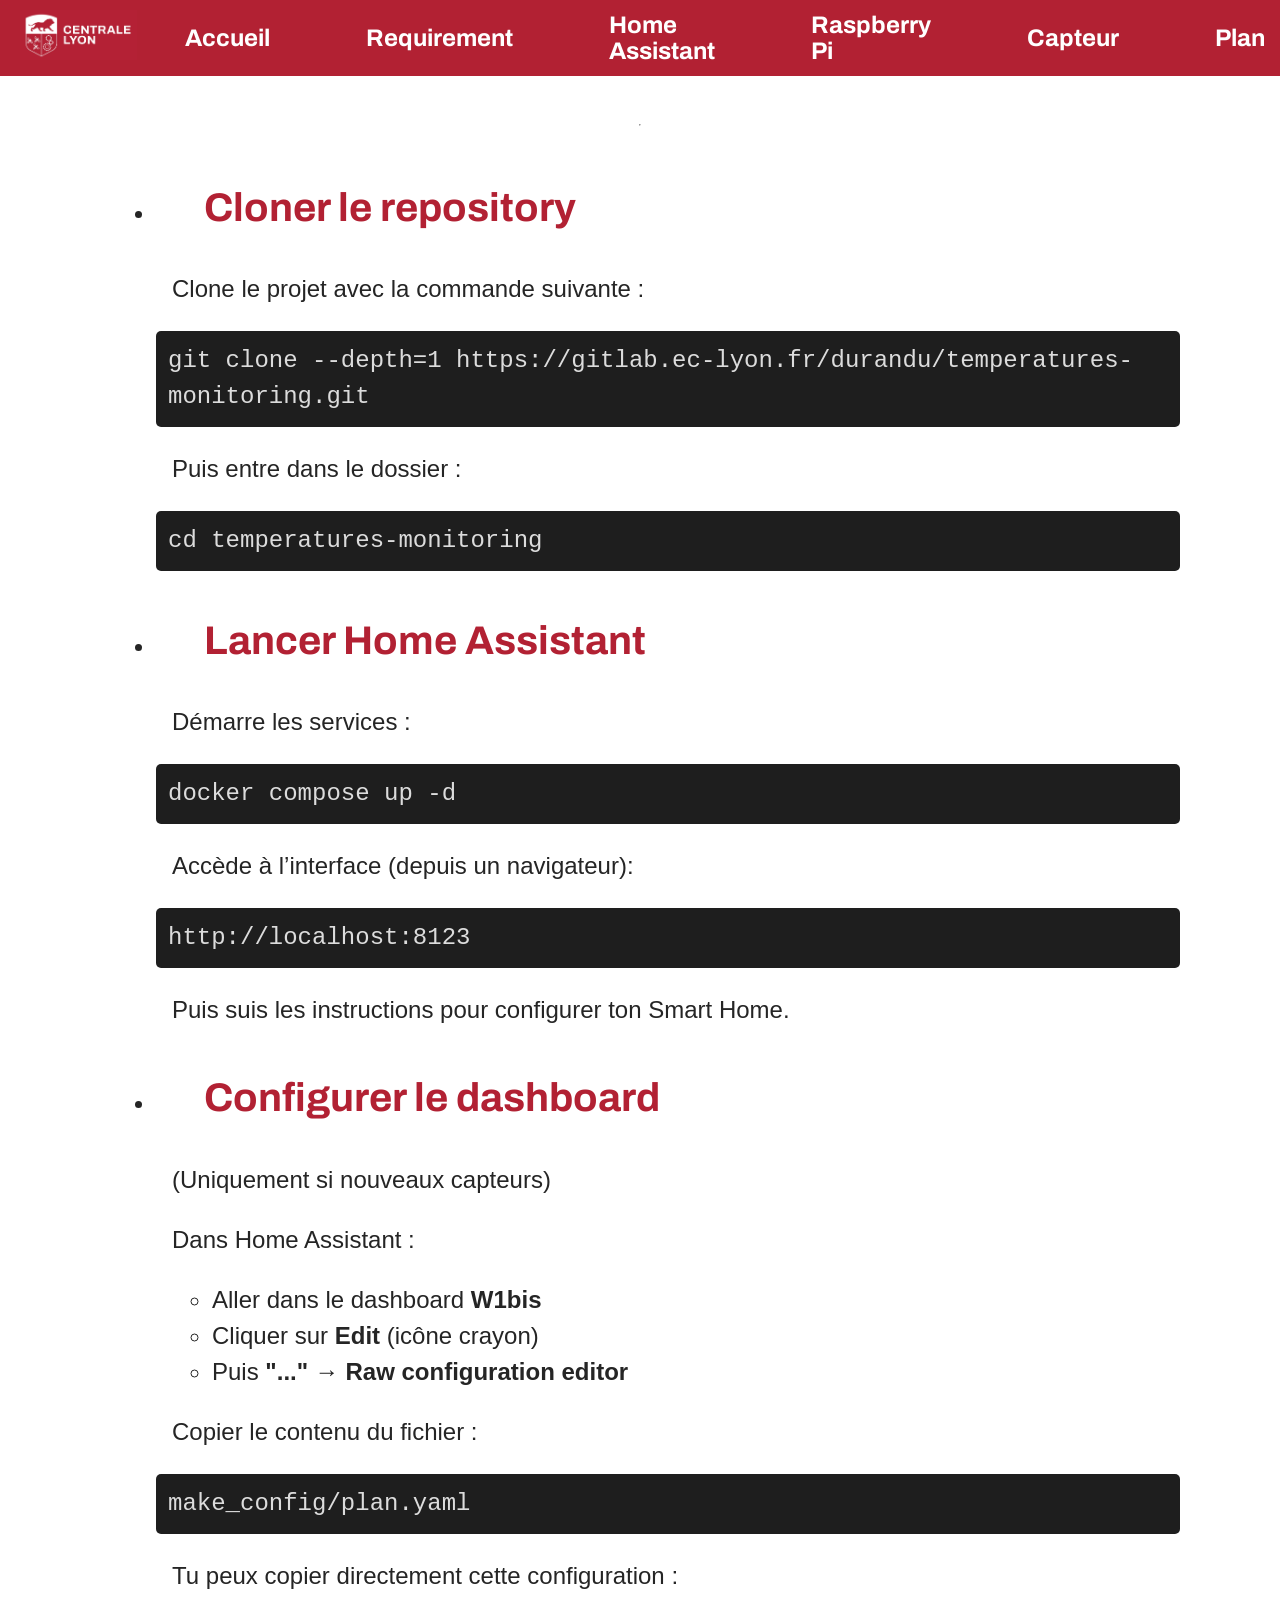
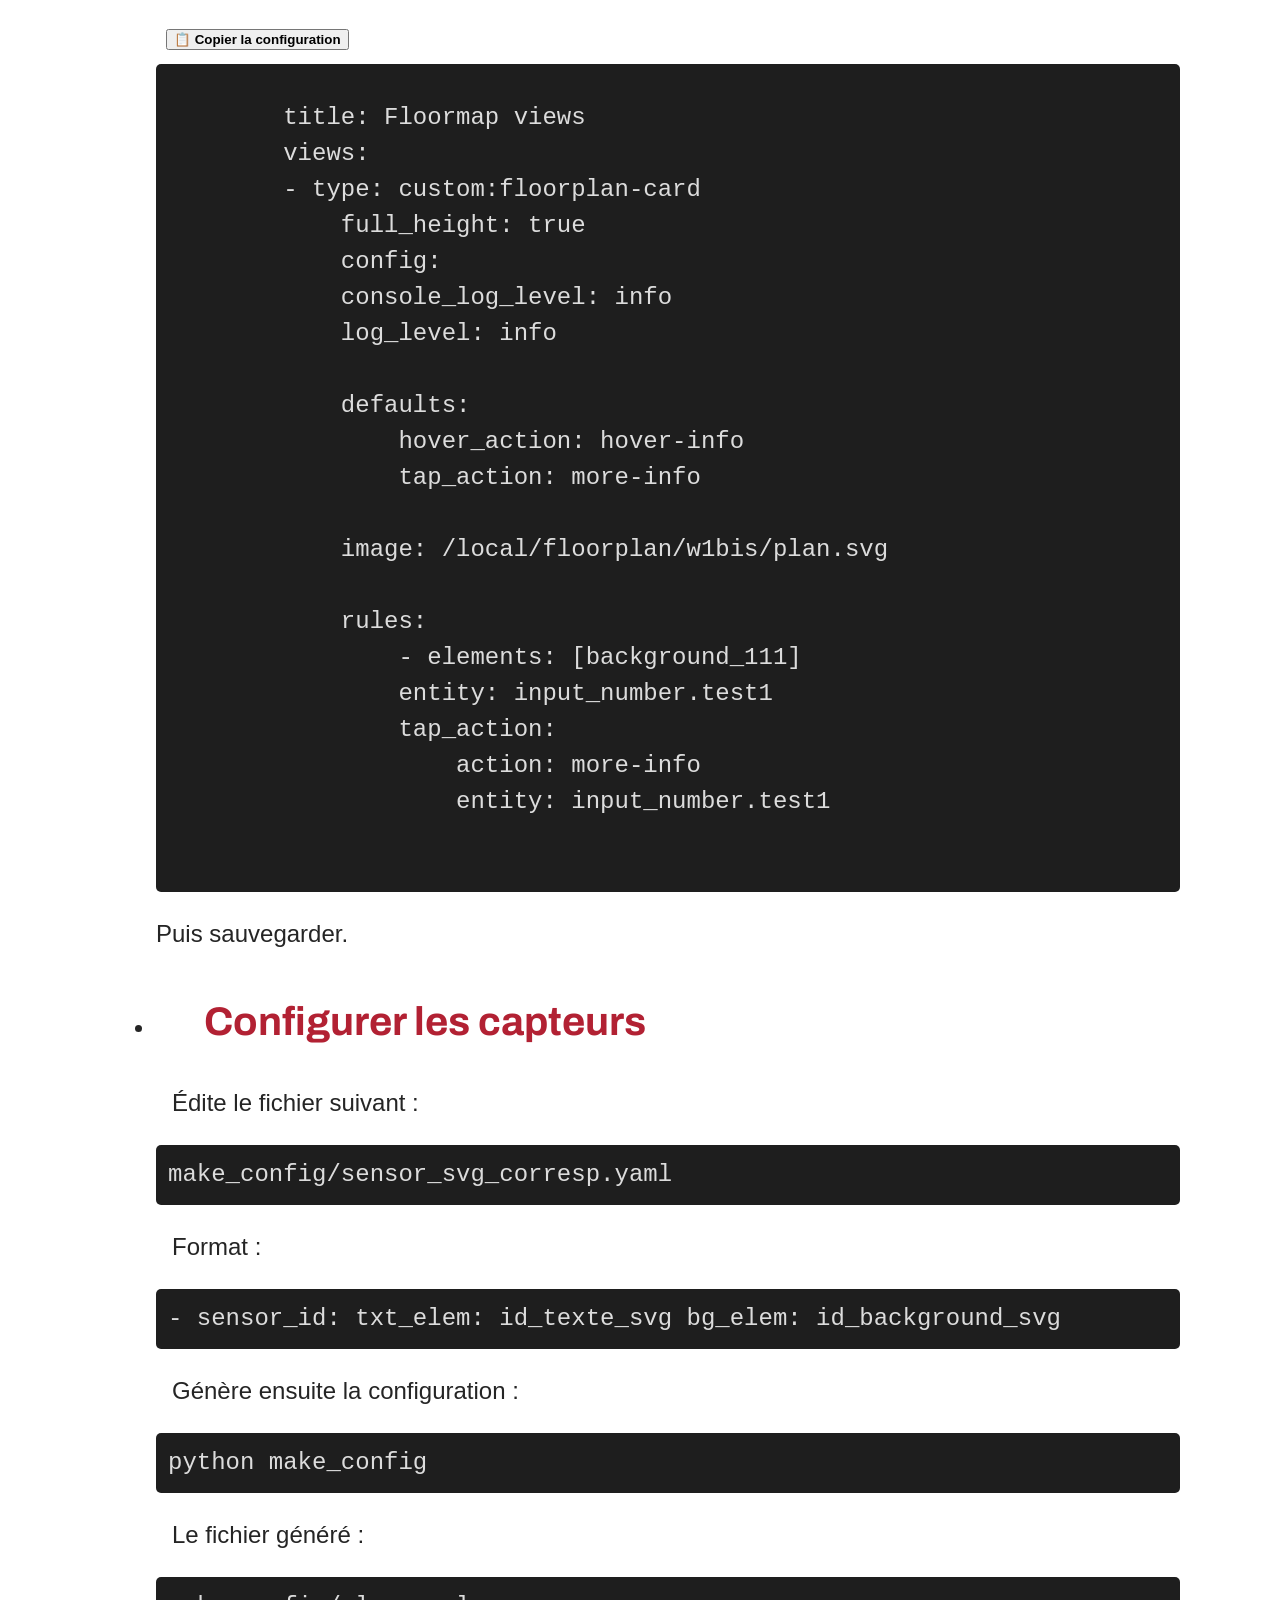
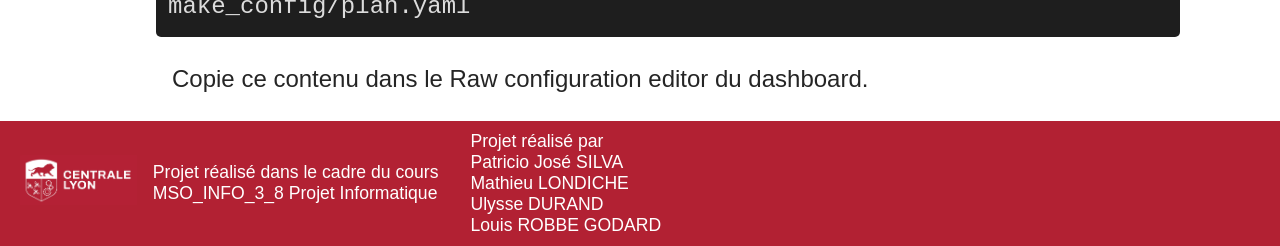
<file: Pages/deploiement.html>
<!DOCTYPE HTML>
<html>
<head>
<link rel="preconnect" href="https://fonts.googleapis.com">
<link rel="preconnect" href="https://fonts.gstatic.com" crossorigin>
<link href="https://fonts.googleapis.com/css2?family=Archivo:ital,wght@0,400;0,700;1,400;1,700&display=swap" rel="stylesheet">

<link rel="stylesheet" href="../config.css">
<title>Home Assistant Deployment</title>
</head>

<body>

<div class="bandeau">
    <div class="imagebandeau"><img src="../images/Logo_Centrale_Lyon_Rouge.png" alt=""></div>
    <a class="bouton" href="../index.html">Accueil</a> 
    <a class="bouton" href="requirements.html">Requirement</a>
    <a class="bouton" href="deploiement.html">Home Assistant</a>
    <a class="bouton" href="raspberry.html">Raspberry Pi</a>
    <a class="bouton" href="capteurs.html">Capteur</a>
    <a class="bouton" href="plans.html">Plan</a>
</div>

<hr>

<div class="content">

<ul class="menu">

    <li>
        <h2>Cloner le repository</h2>

        <p>Clone le projet avec la commande suivante :</p>

        <div class="command">
            git clone --depth=1 https://gitlab.ec-lyon.fr/durandu/temperatures-monitoring.git
        </div>

        <p>Puis entre dans le dossier :</p>

        <div class="command">
            cd temperatures-monitoring
        </div>
    </li>

    <li>
        <h2>Lancer Home Assistant</h2>

        <p>Démarre les services :</p>

        <div class="command">
            docker compose up -d
        </div>

        <p>Accède à l’interface (depuis un navigateur):</p>

        <div class="command">
            http://localhost:8123
        </div>

        <p>Puis suis les instructions pour configurer ton Smart Home.</p>
    </li>

    <li>
        <h2>Configurer le dashboard</h2>

        <p>(Uniquement si nouveaux capteurs)</p>

        <p>Dans Home Assistant :</p>
        <ul>
            <li>Aller dans le dashboard <b>W1bis</b></li>
            <li>Cliquer sur <b>Edit</b> (icône crayon)</li>
            <li>Puis <b>"..." → Raw configuration editor</b></li>
        </ul>

        <p>Copier le contenu du fichier :</p>
        <div class="command">
            make_config/plan.yaml
        </div>
         <p>Tu peux copier directement cette configuration :</p>

     <button onclick="copyPlan()" class="bouton">📋 Copier la configuration</button>
     <div class="command">
        <pre id="planYaml">
        title: Floormap views
        views:
        - type: custom:floorplan-card
            full_height: true
            config:
            console_log_level: info
            log_level: info

            defaults:
                hover_action: hover-info
                tap_action: more-info

            image: /local/floorplan/w1bis/plan.svg

            rules:
                - elements: [background_111]
                entity: input_number.test1
                tap_action:
                    action: more-info
                    entity: input_number.test1
        </pre>
    </div>
        </li>

        <p>Puis sauvegarder.</p>
    </li>

    <li>
        <h2>Configurer les capteurs</h2>

        <p>Édite le fichier suivant :</p>

        <div class="command">
            make_config/sensor_svg_corresp.yaml
        </div>

        <p>Format :</p>

        <div class="command">
- sensor_id:
  txt_elem: id_texte_svg
  bg_elem: id_background_svg
        </div>

        <p>Génère ensuite la configuration :</p>

        <div class="command">
            python make_config
        </div>

        <p>Le fichier généré :</p>

        <div class="command">
            make_config/plan.yaml
        </div>

        <p>Copie ce contenu dans le Raw configuration editor du dashboard.</p>
    </li>

</ul>

</div>

<footer class="footer">
    <div class="imagebandeau"><img src="../images/Logo_Centrale_Lyon_Rouge.png" alt=""></div>
    <div class="cours">
        <div class="textefooter">Projet réalisé dans le cadre du cours</div>
        <div class="textefooter">MSO_INFO_3_8 Projet Informatique</div>
    </div>
    <div class="eleves">
        <div class="textefooter">Projet réalisé par</div>
        <div class="textefooter">Patricio José SILVA</div>
        <div class="textefooter">Mathieu LONDICHE</div>
        <div class="textefooter">Ulysse DURAND</div>
        <div class="textefooter">Louis ROBBE GODARD
</file>
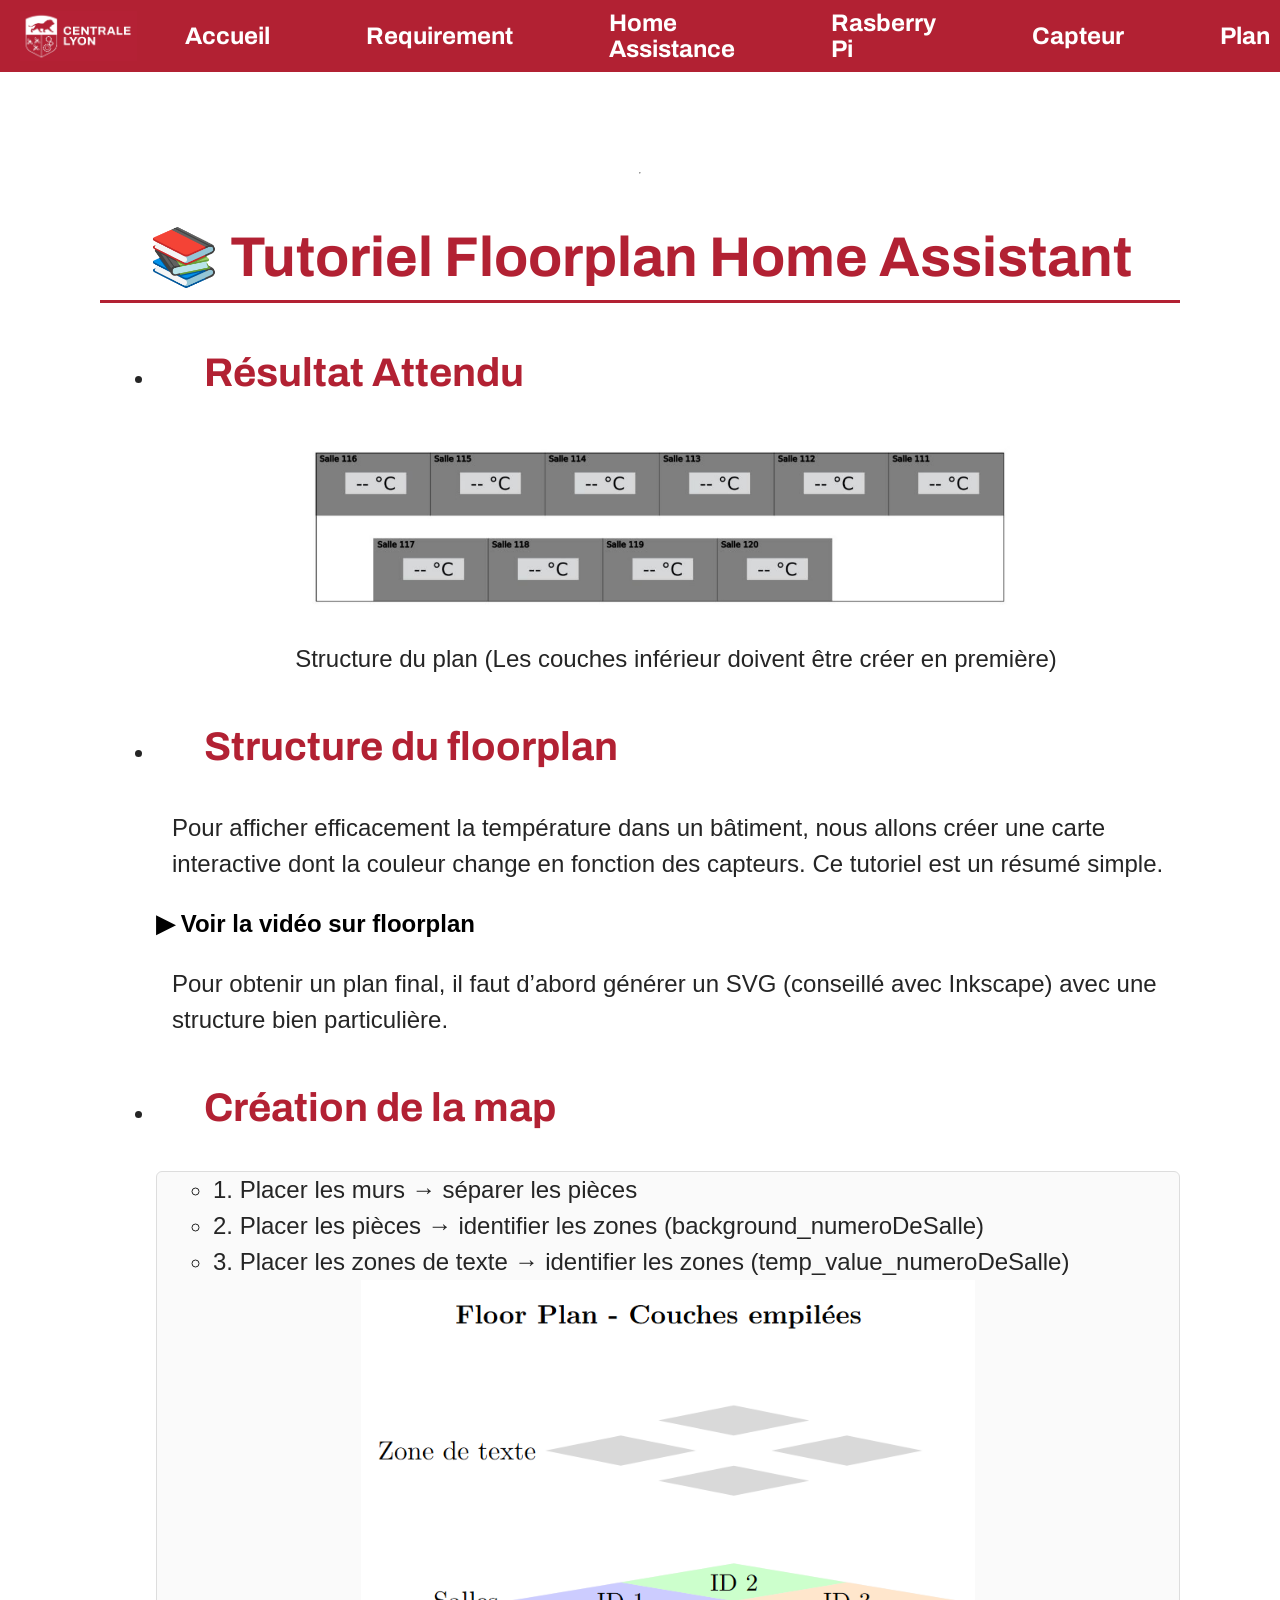
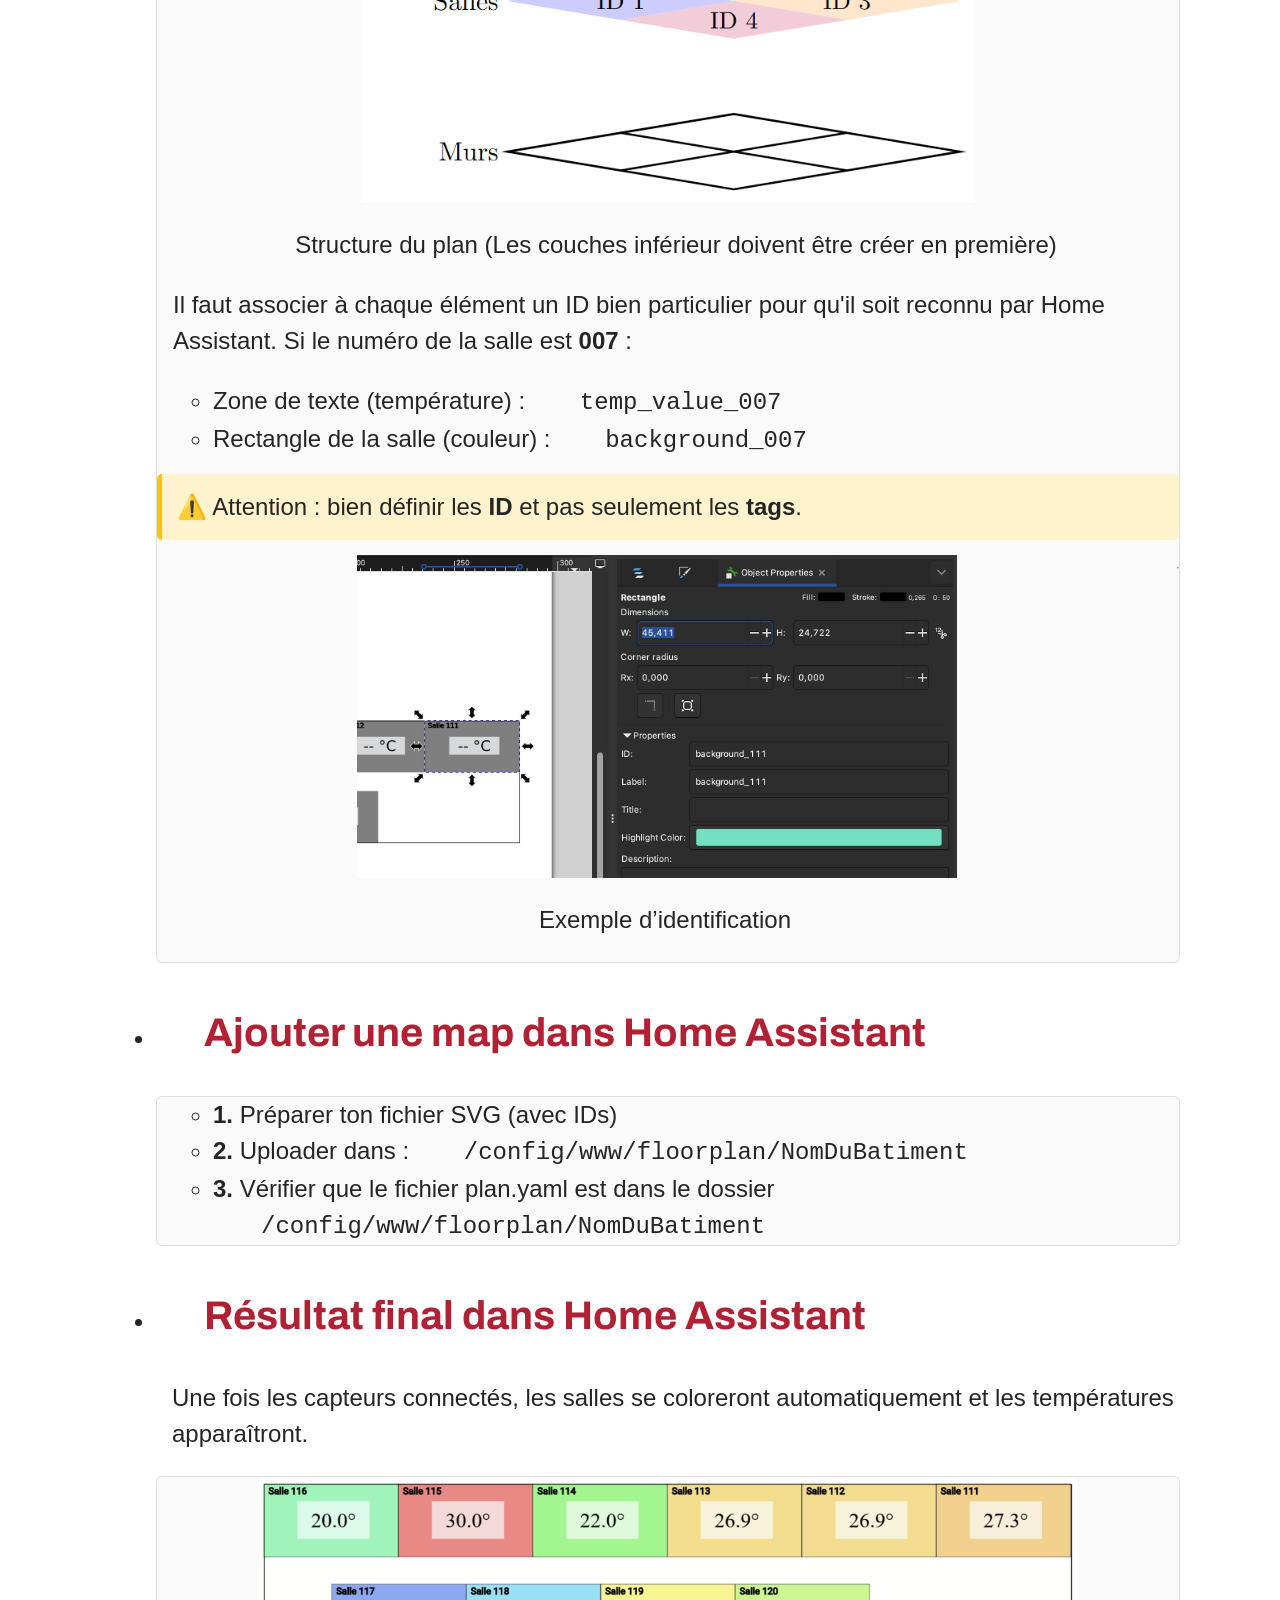
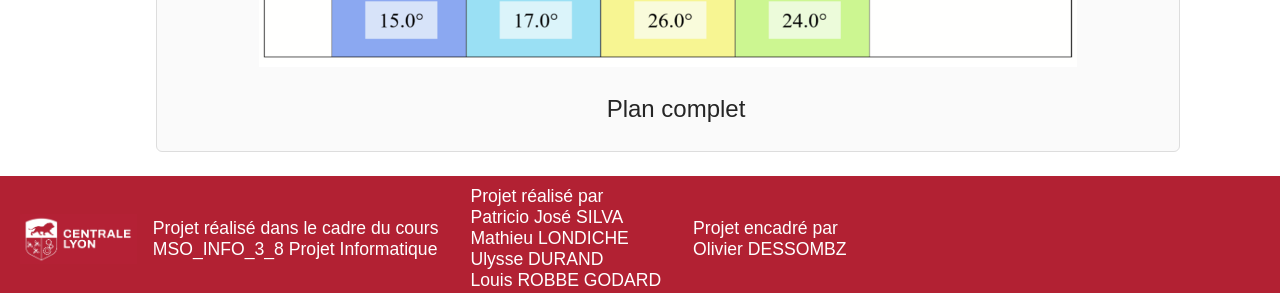
<file: Pages/plans.html>
<link rel="preconnect" href="https://fonts.googleapis.com">
<link rel="preconnect" href="https://fonts.gstatic.com" crossorigin>
<link href="https://fonts.googleapis.com/css2?family=Archivo:ital,wght@0,400;0,700;1,400;1,700&display=swap" rel="stylesheet">



<HTML>
<HEAD>
<link rel="stylesheet" href="../config.css">
<TITLE></TITLE>
</HEAD>
<BODY>
    <div class="bandeau">
        <div class="imagebandeau"><img src="../images/Logo_Centrale_Lyon_Rouge.png" alt=""></div>
        <a class="bouton" href="../index.html" >Accueil</a> 
        <a class="bouton" href="requirements.html">Requirement</a>
        <a class="bouton" href="deploiement.html">Home Assistance</a>
        <a class="bouton" href="raspberry.html">Rasberry Pi</a>
        <a class="bouton" href="capteurs.html">Capteur</a>
        <a class="bouton" href="plans.html">Plan</a>
    </div>
<ol class="toc-list" role="list"></ol>
<hr>

<div class="content">

<h1>📚 Tutoriel Floorplan Home Assistant</h1>

<ul class="menu">

    <!-- RENDU FINAL -->
    <li><h2>Résultat Attendu</h2>
        <div style="text-align:center;">
            <img src="../images/plan_inkscape.png" alt="Schéma floorplan"
                    style="max-width: 70%; height: auto;">
            <p>Structure du plan (Les couches inférieur doivent être créer en première)</p>
        </div>
    </li>

    <!-- STRUCTURE -->
    <li>
        <h2>Structure du floorplan</h2>

        <p>
            Pour afficher efficacement la température dans un bâtiment, nous allons créer une carte interactive
            dont la couleur change en fonction des capteurs.
            Ce tutoriel est un résumé simple.
        </p>

        <a class="black" href="https://www.youtube.com/playlist?list=PL5xKVw-BInX1phV-Tnjznwd2YG5mEOvWL" target="_blank">
            ▶ Voir la vidéo sur floorplan
        </a>

        <p>
            Pour obtenir un plan final, il faut d’abord générer un SVG (conseillé avec Inkscape)
            avec une structure bien particulière.
        </p>
    </li>

    <!-- CREATION MAP -->
    <li>
        <h2>Création de la map</h2>
        <div id="creation" class="section">

            <ul>
                <li>1. Placer les murs → séparer les pièces</li>
                <li>2. Placer les pièces → identifier les zones (background_numeroDeSalle)</li>
                <li>3. Placer les zones de texte → identifier les zones (temp_value_numeroDeSalle)</li>
            </ul>

            <div style="text-align:center;">
                <img src="../images/schema_floorplan.png" alt="Exemple floorplan"
                     style="max-width: 60%; height: auto;">
                <p>Structure du plan (Les couches inférieur doivent être créer en première)</p>
            </div>

            <p>
                Il faut associer à chaque élément un ID bien particulier pour qu'il soit reconnu par Home Assistant.
                Si le numéro de la salle est <strong>007</strong> :
            </p>

            <ul>
                <li>
                    Zone de texte (température) :
                    <code>temp_value_007</code>
                </li>
                <li>
                    Rectangle de la salle (couleur) :
                    <code>background_007</code>
                </li>
            </ul>

            <div class="warning">
                ⚠️ Attention : bien définir les <strong>ID</strong> et pas seulement les <strong>tags</strong>.
            </div>

                   <div style="display: flex; gap: 20px; align-items: flex-start;">
        <div style="flex: 1; text-align: center;">
            <img src="../images/example id.jpeg" alt="Schéma floorplan"
                     style="max-width: 60%; height: auto;">
                <p>Exemple d’identification</p>
        </div>

        <hr>

        </div>

    </li>

    <!-- HOME ASSISTANT -->
    <li>
    <h2>Ajouter une map dans Home Assistant</h2>
    <div id="ha" class="section">

        <ul>
            <li><strong>1.</strong> Préparer ton fichier SVG (avec IDs)</li>

            <li><strong>2.</strong> Uploader dans :
                <code>/config/www/floorplan/NomDuBatiment</code>
            </li>

            <li><strong>3.</strong> Vérifier que le fichier plan.yaml est dans le dossier
                <code>/config/www/floorplan/NomDuBatiment</code>
            </li>

            
        </ul>


    </div>
</li>

<li>
     <h2>Résultat final dans Home Assistant</h2>
     <p>
         Une fois les capteurs connectés, les salles se coloreront automatiquement et les températures apparaîtront. 
     </p>
        <div id="Résultat" class="section">

        <div style="display: flex; gap: 20px; align-items: flex-start;">
        <div style="flex: 1; text-align: center;">
            <img src="../images/plan_resultat.png" alt="Suivi temporel" 
                style="max-width: 80%; height: auto; object-fit: contain;">
            <p>Plan complet</p>
        </div>
        </div>
    </div>

</li>

</ul>

</div>

    <footser class="footer">
        <div class="imagebandeau"><img src="../images/Logo_Centrale_Lyon_Rouge.png" alt=""></div>
        <div class="cours"><div class="textefooter">Projet réalisé dans le cadre du cours</div><div class="textefooter">MSO_INFO_3_8 Projet Informatique</div></div>
        <div class="eleves">
            <div class="textefooter">Projet réalisé par</div>
            <div class="textefooter">Patricio José SILVA</div>
            <div class="textefooter">Mathieu LONDICHE</div>
            <div class="textefooter">Ulysse DURAND</div>
            <div class="textefooter">Louis ROBBE GODARD</div>
        </div>
        <div class="tuteur">
            <div class="textefooter">Projet encadré par</div>
            <div class="textefooter">Olivier DESSOMBZ</div></div>
    </footer>

    <script src="..\config.js"></script>
</BODY>
</HTML>
</file>
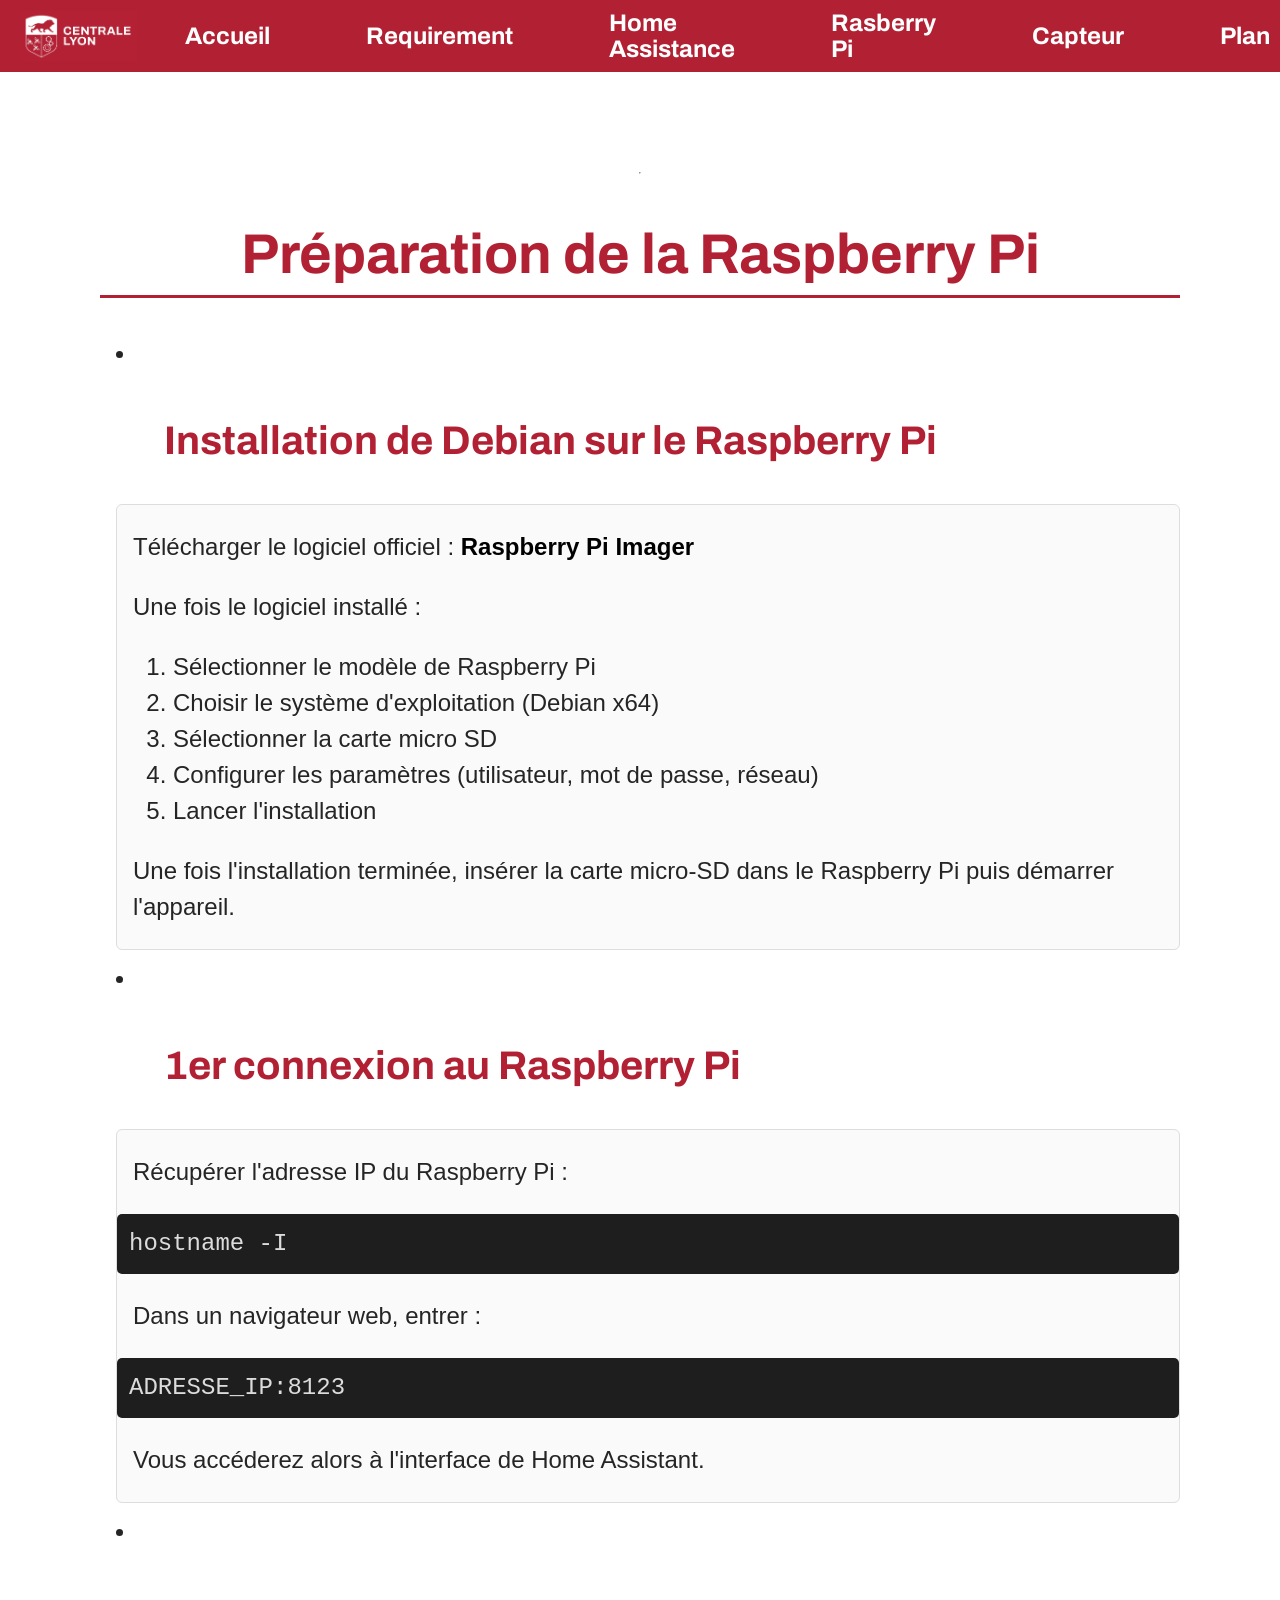
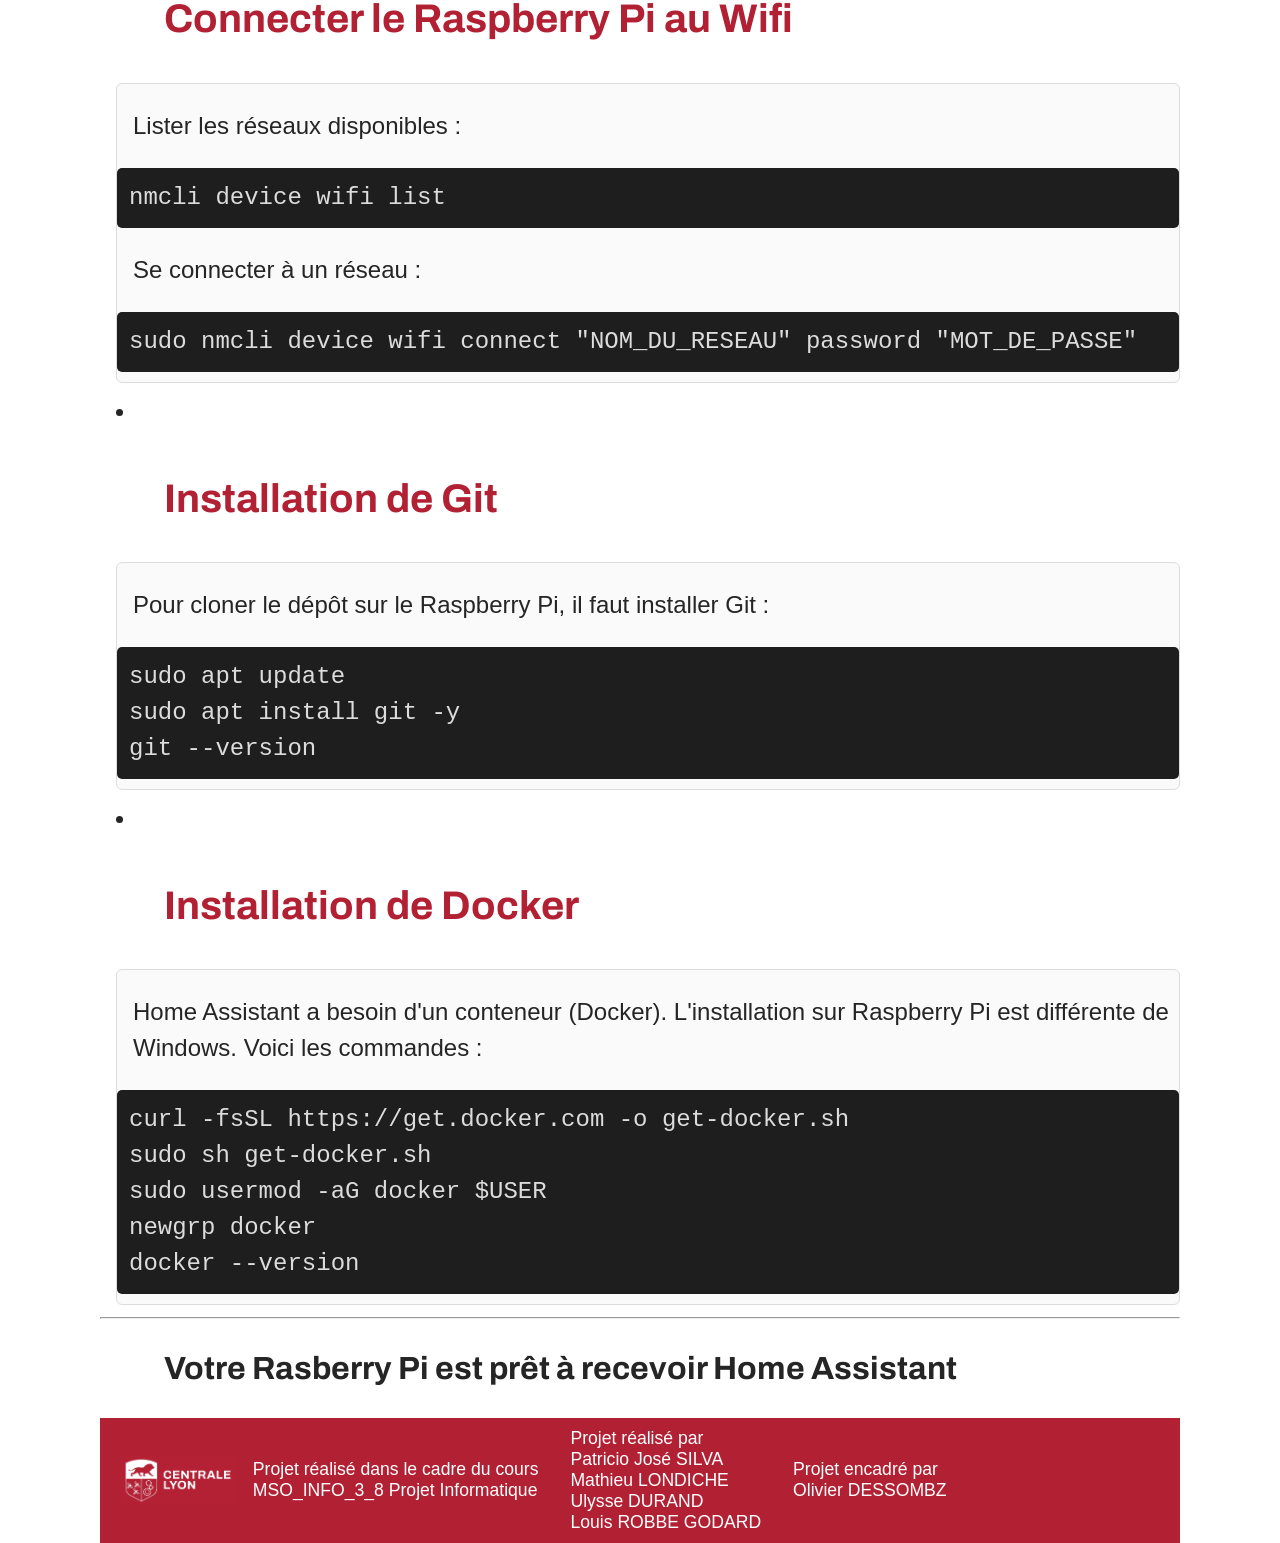
<file: Pages/raspberry.html>
<link rel="preconnect" href="https://fonts.googleapis.com">
<link rel="preconnect" href="https://fonts.gstatic.com" crossorigin>
<link href="https://fonts.googleapis.com/css2?family=Archivo:ital,wght@0,400;0,700;1,400;1,700&display=swap" rel="stylesheet">



<HTML>
<HEAD>
<link rel="stylesheet" href="../config.css">
<TITLE></TITLE>
</HEAD>
<BODY>
    <div class="bandeau">
        <div class="imagebandeau"><img src="../images/Logo_Centrale_Lyon_Rouge.png" alt=""></div>
        <a class="bouton" href="../index.html" >Accueil</a> 
        <a class="bouton" href="requirements.html">Requirement</a>
        <a class="bouton" href="deploiement.html">Home Assistance</a>
        <a class="bouton" href="raspberry.html">Rasberry Pi</a>
        <a class="bouton" href="capteurs.html">Capteur</a>
        <a class="bouton" href="plans.html">Plan</a>
    </div>
<ol class="toc-list" role="list"></ol>
<hr>

<div class="content">
<h1>Préparation de la Raspberry Pi</h1>
<ul class="menu"></ul>
<li ><h2>Installation de Debian sur le Raspberry Pi</h2>
                <div id="Debian" class="section">
<p>
Télécharger le logiciel officiel : <a class="black" href="https://www.raspberrypi.com/software/" target="_blank">
Raspberry Pi Imager
</a>
</p>

<p>
Une fois le logiciel installé :
</p>

<ol>
<li>Sélectionner le modèle de Raspberry Pi</li>
<li>Choisir le système d'exploitation (Debian x64)</li>
<li>Sélectionner la carte micro SD</li>
<li>Configurer les paramètres (utilisateur, mot de passe, réseau)</li>
<li>Lancer l'installation</li>
</ol>

<p>
Une fois l'installation terminée, insérer la carte micro-SD dans le Raspberry Pi puis démarrer l'appareil.
</p>




                </div>
</li>
<li><h2>1er connexion au Raspberry Pi</h2>
                <div id="Connexion_rbpi" class="section">
<p>
Récupérer l'adresse IP du Raspberry Pi :
</p>

<div class="command">
hostname -I
</div>

<p>
Dans un navigateur web, entrer :
</p>

<div class="command">
ADRESSE_IP:8123
</div>

<p>
Vous accéderez alors à l'interface de Home Assistant.
</p>

                </div>
</li>
<li><h2>Connecter le Raspberry Pi au Wifi</h2>
                <div id="connexion_wifi" class="section">
<p>
Lister les réseaux disponibles :
</p>

<div class="command">
nmcli device wifi list
</div>

<p>
Se connecter à un réseau :
</p>

<div class="command">
sudo nmcli device wifi connect "NOM_DU_RESEAU" password "MOT_DE_PASSE"
</div>

                </div>
</li>
<li><h2>Installation de Git</h2>
    <div id="git_instal" class="section">
        <p>
            Pour cloner le dépôt sur le Raspberry Pi, il faut installer Git :
        </p>

        <div class="command">
            sudo apt update <br>
            sudo apt install git -y <br>
            git --version
        </div>
    </div>
</li>
<li><h2>Installation de Docker</h2>
    <div id="docker_instal" class="section">
        <p>
            Home Assistant a besoin d'un conteneur (Docker). L'installation sur Raspberry Pi est différente de Windows. Voici les commandes :
        </p>

        <div class="command">
            curl -fsSL https://get.docker.com -o get-docker.sh <br>
            sudo sh get-docker.sh <br>
            sudo usermod -aG docker $USER <br>
            newgrp docker <br>
            docker --version
        </div>
    </div>
</li>

<hr>

<h3>Votre Rasberry Pi est prêt à recevoir Home Assistant</h3>

    <footer class="footer">
        <div class="imagebandeau"><img src="../images/Logo_Centrale_Lyon_Rouge.png" alt=""></div>
        <div class="cours"><div class="textefooter">Projet réalisé dans le cadre du cours</div><div class="textefooter">MSO_INFO_3_8 Projet Informatique</div></div>
        <div class="eleves">
            <div class="textefooter">Projet réalisé par</div>
            <div class="textefooter">Patricio José SILVA</div>
            <div class="textefooter">Mathieu LONDICHE</div>
            <div class="textefooter">Ulysse DURAND</div>
            <div class="textefooter">Louis ROBBE GODARD</div>
        </div>
        <div class="tuteur">
            <div class="textefooter">Projet encadré par</div>
            <div class="textefooter">Olivier DESSOMBZ</div></div>
    </footer>

    <script src="..\config.js"></script>
</BODY>
</HTML>
</file>
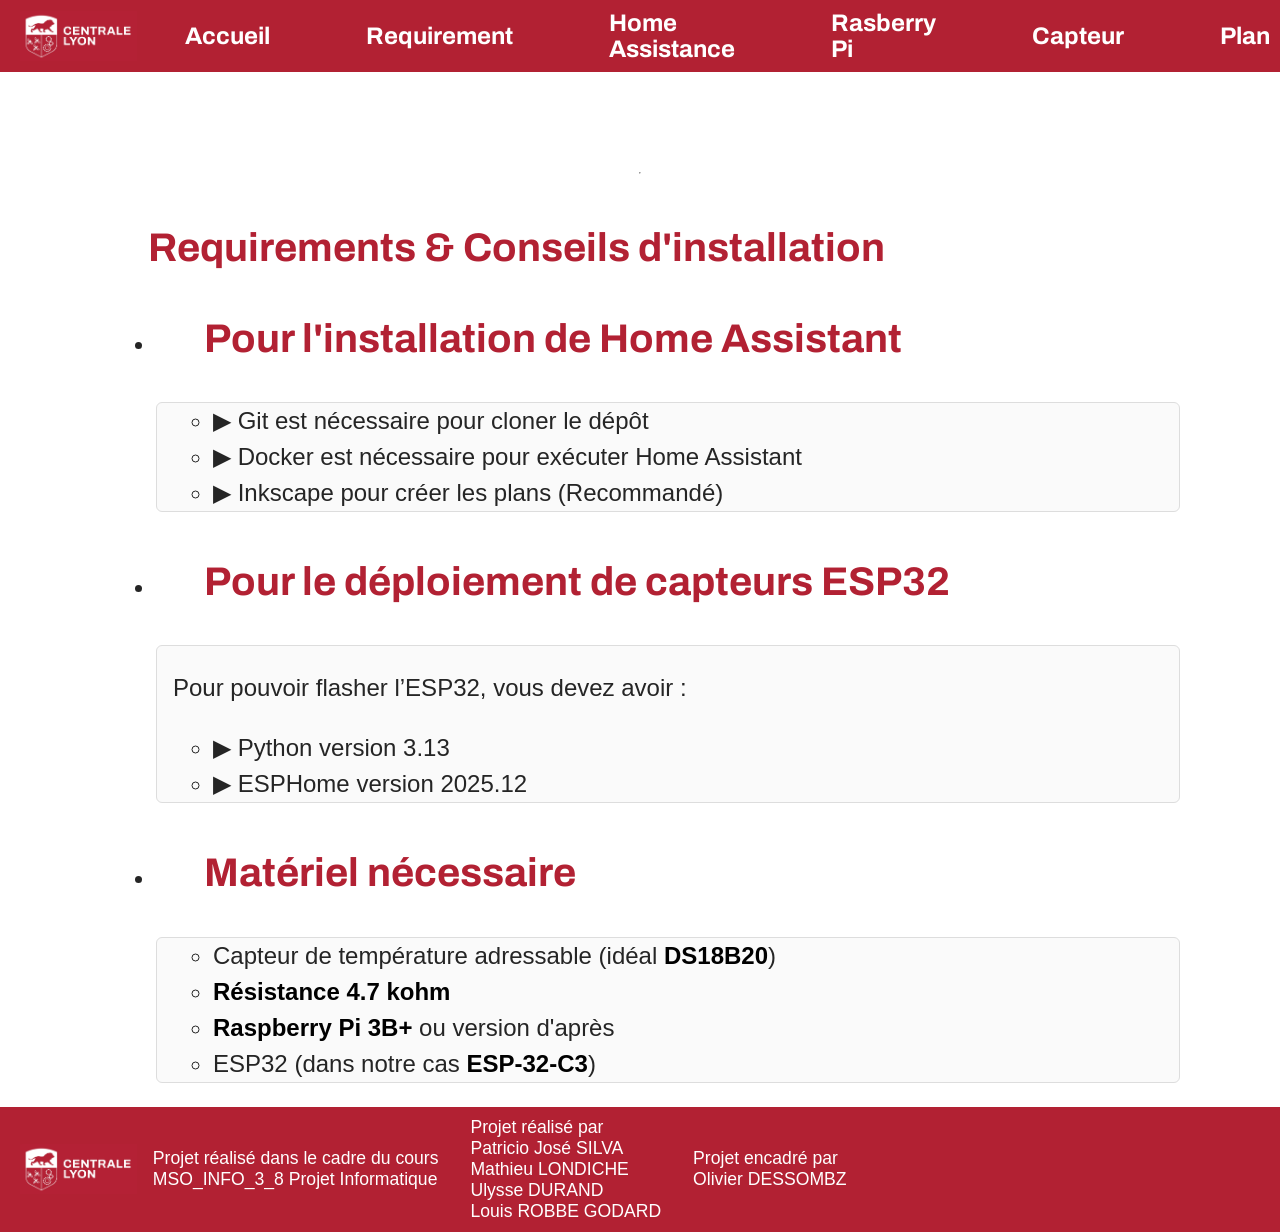
<file: Pages/requirements.html>
<link rel="preconnect" href="https://fonts.googleapis.com">
<link rel="preconnect" href="https://fonts.gstatic.com" crossorigin>
<link href="https://fonts.googleapis.com/css2?family=Archivo:ital,wght@0,400;0,700;1,400;1,700&display=swap" rel="stylesheet">



<HTML>
<HEAD>
<link rel="stylesheet" href="../config.css">
<TITLE></TITLE>
</HEAD>
<BODY>
    <div class="bandeau">
        <div class="imagebandeau" ><img src="../images/Logo_Centrale_Lyon_Rouge.png" alt=""></div>
        <a class="bouton" href="../index.html" >Accueil</a> 
        <a class="bouton" href="requirements.html">Requirement</a>
        <a class="bouton" href="deploiement.html">Home Assistance</a>
        <a class="bouton" href="raspberry.html">Rasberry Pi</a>
        <a class="bouton" href="capteurs.html">Capteur</a>
        <a class="bouton" href="plans.html">Plan</a>
    </div>
<ol class="toc-list" role="list"></ol>
<hr>

<div class="content">

    <h2>Requirements & Conseils d'installation</h2>

    <!-- MENU INTERACTIF -->
    <ul class="menu">
        <li><h2>Pour l'installation de Home Assistant</h2>

    <div id="homeAssistance" class="section">

        <ul>

            <li onclick="showSection('git')" class="toggle">
                ▶ Git est nécessaire pour cloner le dépôt

                <div id="git" class="section-content hidden">

                    <h3>Installation de Git</h3>

                    <ul>
                        <li>
                            Windows : 
                            <a class="black" href="https://git-scm.com/downloads" target="_blank">
                                télécharger depuis le site officiel
                            </a>
                        </li>

                        <li>
                            Linux :
                            <div class="command">
                                sudo apt update<br>
                                sudo apt install git
                            </div>
                        </li>

                        <li>
                            macOS :
                            <div class="command">
                                brew install git
                            </div>
                        </li>
                    </ul>

                </div>
            </li>

            <!-- ================= DOCKER ================= -->

            <li onclick="showSection('docker')" class="toggle">
                ▶ Docker est nécessaire pour exécuter Home Assistant

                <div id="docker" class="section-content hidden">

                    <h3>Installation de Docker</h3>

                    <ul>
                        <li>
                            Windows / Mac :
                            <a class="black" href="https://www.docker.com/products/docker-desktop/" target="_blank">
                                Télécharger Docker Desktop
                            </a>
                        </li>

                        <li>
                            Linux :
                            <div class="command">
                                sudo apt update<br>
                                sudo apt install docker.io docker-compose
                            </div>
                        </li>
                    </ul>

                    <p>
                        Après installation, vérifier que Docker fonctionne :
                    </p>

                    <div class="command">
                        docker --version
                    </div>

                    <div class="command">
                        docker compose version
                    </div>

                </div>
            </li>

           <li class="toggle" onclick="showSection('inkscape')">
                ▶ Inkscape pour créer les plans (Recommandé)

            <div id="inkscape" class="section-content hidden">
                

                <a class="black" 
                href="https://inkscape.org/release/" 
                target="_blank">
                    Télécharger Inkscape
                </a>
    </div>
            </li>


        </ul>

    </div>
        </li>
        <li><h2>Pour le déploiement de capteurs ESP32</h2>
            <div id="esp32" class="section">
        

        <p>Pour pouvoir flasher l’ESP32, vous devez avoir :</p>
        <ul>
            <li onclick="showSection('python')" class="toggle">  ▶ Python version 3.13</li>
                <div id="python" class="section-content hidden">
        

        <p>Téléchargez Python depuis le site officiel :
            <a class="black" href="https://www.python.org/downloads/" target="_blank">
                https://www.python.org/downloads/
            </a>
        </p>

        <h3>Windows</h3>
        <ol>
            <li>Téléchargez l’installateur</li>
            <li>Lancez l’installation</li>
            <li>Cochez <strong>"Add Python to PATH"</strong></li>
            <li>Cliquez sur <strong>Install Now</strong></li>
        </ol>

        <div class="warning">
            ⚠️ Très important : cocher <strong>Add Python to PATH</strong> sinon Python ne sera pas accessible dans le terminal.
        </div>

        <h3>Linux</h3>
        <p>Installer Python et pip :</p>
        <div class="command">
            sudo apt update<br>
            sudo apt install python3 python3-pip
        </div>

        <h3>macOS</h3>
        <p>Avec Homebrew :</p>
        <div class="command">
            brew install python
        </div>
                </div>

            <li onclick="showSection('esphome')" class="toggle">  ▶ ESPHome version 2025.12</li>
                <div id="esphome" class="section-content hidden">

        <p>Une fois Python installé, ouvrez un terminal ou une invite de commande et tapez :</p>

        <div class="command">
            pip install esphome==2025.12.0
        </div>

        <p>Vérifier l'installation :</p>

        <div class="command">
            esphome version
        </div>

        <p>Si la commande ne fonctionne pas :</p>

        <div class="command">
            python -m esphome version
        </div>
    </div>
        </ul>
            </div>
        </li>
        <!-- <li>Pour le déploiement sur Raspberry</li>
            <div id="raspberry" class="section">
        <ul>
            <li>Requirement 1</li>
            <li>Requirement 2</li>
            <li>Requirement 3</li>
        </ul>
    </div>
    </li>-->
        <li><h2>Matériel nécessaire</h2>
            <div id="materiel" class="section">
        <ul>
            <li>Capteur de température adressable (idéal <a class="black" href=https://fr.aliexpress.com/item/1005008125992889.html?UTABTest=aliabtest128998_32161&src=bing&albch=shopping&acnt=135105396&albcp=555400518&albag=1307320545295611&slnk=&trgt=pla-2333507271903258&plac=&crea=81707593526441&netw=o&device=c&mtctp=e&utm_source=Bing&utm_medium=shopping&utm_campaign=PA_Bing_FR_Pmax_ALL_TROAS_PlaceOrder_AESupply_25.4.24&utm_content=PA_Bing_FR_Pmax_ALL_TROAS_202504%2F24_newstore_PlaceOrder&utm_term=capteur%20de%20temp%C3%A9rature%20dallas&msclkid=df38f4e349ec122e57c89d58a00ce195&aff_fcid=1c8a97f166af48e699e196aac1a04824-1773922791398-07438-UneMJZVf&aff_fsk=UneMJZVf&aff_platform=aaf&sk=UneMJZVf&aff_trace_key=1c8a97f166af48e699e196aac1a04824-1773922791398-07438-UneMJZVf&terminal_id=0a55664d57db49e097be64c2c4f91e39&OLP=1123114608_f_group2&o_s_id=1123114608&gatewayAdapt=glo2fra target = _blank>DS18B20</a>)</li>
            <li><a class="black" target="_blank" href="https://fr.aliexpress.com/item/32317131954.html?UTABTest=aliabtest128998_32161&src=bing&albch=shopping&acnt=135105396&albcp=555400518&albag=1307320545295611&slnk=&trgt=pla-2333507271903258&plac=&crea=81707593526441&netw=o&device=c&mtctp=e&utm_source=Bing&utm_medium=shopping&utm_campaign=PA_Bing_FR_Pmax_ALL_TROAS_PlaceOrder_AESupply_25.4.24&utm_content=PA_Bing_FR_Pmax_ALL_TROAS_202504%2F24_newstore_PlaceOrder&utm_term=r%C3%A9sistance%204.7%20kohm&msclkid=941a8b01a00012453f82e2ba4b821c56&aff_fcid=6343a41e68584e7a868c1cf1499e2140-1773923206109-02931-UneMJZVf&aff_fsk=UneMJZVf&aff_platform=aaf&sk=UneMJZVf&aff_trace_key=6343a41e68584e7a868c1cf1499e2140-1773923206109-02931-UneMJZVf&terminal_id=0a55664d57db49e097be64c2c4f91e39&OLP=1123114608_f_group2&o_s_id=1123114608&gatewayAdapt=glo2fra">Résistance 4.7 kohm</a> </li>
            <li><a class="black" traget="_blank" href="https://fr.aliexpress.com/item/1005005871122070.html?UTABTest=aliabtest128998_32161&src=bing&albch=shopping&acnt=135095331&albcp=554358948&albag=1309518793593597&slnk=&trgt=pla-4585444531847149&plac=&crea=81845014910635&netw=o&device=c&mtctp=e&utm_source=Bing&utm_medium=shopping&utm_campaign=PA_Bing_FR_PLA_PC_ALL_ECPC_20230403&utm_content=Ad%20group%20%231&utm_term=rasberry%20achat&msclkid=68cefdf7ad3b13cefeec944c411b28d8&aff_fcid=e2d727dead9c44f388d6e08dad7d5d0f-1773923689951-07859-UneMJZVf&aff_fsk=UneMJZVf&aff_platform=aaf&sk=UneMJZVf&aff_trace_key=e2d727dead9c44f388d6e08dad7d5d0f-1773923689951-07859-UneMJZVf&terminal_id=0a55664d57db49e097be64c2c4f91e39&OLP=1123114608_f_group2&o_s_id=1123114608&gatewayAdapt=glo2fra">Raspberry Pi 3B+</a> ou version d'après</li>
            <li>ESP32 (dans notre cas <a class="black" target="_blank" href="https://fr.aliexpress.com/item/1005010769798085.html?spm=a2g0o.productlist.main.2.1298273aC63H48&algo_pvid=7606ba8c-b9cb-4de1-b667-6b7d542bb5e5&algo_exp_id=7606ba8c-b9cb-4de1-b667-6b7d542bb5e5-1&pdp_ext_f=%7B%22order%22%3A%2231%22%2C%22eval%22%3A%221%22%2C%22fromPage%22%3A%22search%22%7D&pdp_npi=6%40dis%21EUR%213.99%212.99%21%21%2130.80%2123.11%21%4021038e6617739238297392257e19a0%2112000053452294128%21sea%21FR%210%21ABX%211%210%21n_tag%3A-29910%3Bd%3Aeb5668dc%3Bm03_new_user%3A-29895%3BpisId%3A5000000197682604&curPageLogUid=SXYiqUtedLSg&utparam-url=scene%3Asearch%7Cquery_from%3A%7Cx_object_id%3A1005010769798085%7C_p_origin_prod%3A">ESP-32-C3</a>)</li>
        </ul>
    </div>
        </li>

</div>


    <footer class="footer">
        <div class="imagebandeau" ><img src="../images/Logo_Centrale_Lyon_Rouge.png" alt=""></div>
        <div class="cours"><div class="textefooter">Projet réalisé dans le cadre du cours</div><div class="textefooter">MSO_INFO_3_8 Projet Informatique</div></div>
        <div class="eleves">
            <div class="textefooter">Projet réalisé par</div>
            <div class="textefooter">Patricio José SILVA</div>
            <div class="textefooter">Mathieu LONDICHE</div>
            <div class="textefooter">Ulysse DURAND</div>
            <div class="textefooter">Louis ROBBE GODARD</div>
        </div>
        <div class="tuteur">
            <div class="textefooter">Projet encadré par</div>
            <div class="textefooter">Olivier DESSOMBZ</div></div>
    </footer>

    <script src="..\config.js"></script>
</BODY>
</HTML>
</file>
<file: config.css>
/* Utilisation de variables pour changer les couleurs facilement */
:root {
    --rouge-principal: #b22133;
    --noir-texte: #252525;
}

.bandeau {
    width: 100%;
    display: flex;
    align-items: center;
    justify-content: space-between;
    background-color: #fff;
    padding: 10px 20px;
    box-sizing: border-box;
}

.imagebandeau img {
    height: 50px;
}

.bouton {
    text-decoration: none;
    margin: 0 10px;
    color: black;
    font-weight: bold;
}

/* Permet d’adapter sur petits écrans */
@media (max-width: 768px) {
    .bandeau {
        flex-wrap: wrap;
        justify-content: center;
    }

    .bouton {
        margin: 5px;
    }
}











html {
  height: 100%;
}

body {
    margin: 0;
    padding-top: 7rem;
    min-height: 100%;
    display: flex;
    flex-direction: column;
    font-family: Arial, sans-serif;
    font-size: 1.5rem
}


h1{
border-bottom:3px solid var(--rouge-principal);
padding-bottom:10px;
}

h2{
margin-top:40px;
color:#333;
}

.command{
background:#1e1e1e;
color:#dcdcdc;
padding:15px;
border-radius:6px;
font-family:monospace;
margin:10px 0;
overflow-x:auto;
}

.info{
background:#eef6ff;
border-left:5px solid var(--rouge-principal);
padding:15px;
margin:15px 0;
border-radius:5px;
}

.warning{
background:#fff3cd;
border-left:5px solid #ffc107;
padding:15px;
margin:15px 0;
border-radius:5px;
}


.section{
border:1px solid #ddd;
border-radius:6px;
margin-bottom:10px;
overflow:hidden;
background:#fafafa;

}

.section-title{
background:var(--rouge-principal);
color:white;
padding:15px;
cursor:pointer;
font-weight:bold;
}

.toggle {
    width: 100%;
    text-align: left;
    border: none;
    cursor: pointer;
    transition: background 0.3s, transform 0.2s;
}

.toggle:hover {
    background-color: #e0e0e0;
}



.section-content{
padding:20px;
background:#fafafa;
}

.command{
background:#1e1e1e;
color:#dcdcdc;
padding:12px;
border-radius:5px;
font-family:monospace;
margin:10px 0;
}

.content_tuto {
    max-width: 900px;
    margin: 0 auto; /* centre horizontalement */
    padding: 0 1rem; /* optionnel : un peu d'air sur les côtés */
}

p {
    font-family: Arial, sans-serif;
    font-size: 1.5rem; /* S'adapte à la taille par défaut du navigateur */
    color: var(--noir-texte);
    line-height: 1.5;
    margin-left: 1rem;
}

li {
    font-family: Arial, sans-serif;
    font-size: 1.5rem; /* S'adapte à la taille par défaut du navigateur */
    color: var(--noir-texte);
    line-height: 1.5;
    margin-left: 1rem;
}

code{
    margin-left: 3rem;
}

.textefooter {
    font-family: Arial, sans-serif;
    color: #ffffff;
    font-size: 1.1rem;
    text-decoration: none;
    margin-left: 1rem;
    margin-right: 1rem;
}

h1 {
    font-family: 'Archivo', sans-serif;
    font-weight: bold;
    font-size: 3.5rem; 
    color: var(--rouge-principal);
    text-align: center;
}

h2 {
    font-family: 'Archivo', sans-serif;
    font-size: 2.5rem;
    color: var(--rouge-principal);
    margin-left: 3rem;
}

h3 {
    font-family: 'Archivo', sans-serif;
    font-size: 2rem;
    color: var(--noir-texte);
    margin-left: 4rem;
}

.content {
  flex: 1;
  margin: 0 50px;
  padding: 0 50px;
}

/* --- Le Bandeau de Navigation --- */
.bandeau {
    background-color: var(--rouge-principal);
    position: fixed;
    left: 0;
    width: 100%;
    display: flex;
    align-items: center; /* Aligne verticalement au centre */
    padding: 10px 20px;
    box-sizing: border-box;
    z-index: 1000;
    top: 0px;
    transition: transform 0.6s ease-in-out; /* Animation fluide */
    top: 0;
}



/* La classe qui sera ajoutée en JavaScript */
.bandeau.hidden {
    transform: translateY(-100%); /* Pousse le bandeau vers le haut de sa propre hauteur */
}

.footer {
    background-color: var(--rouge-principal);
    position: flex;
    left: 0;
    width: 100%;
    display: flex;
    align-items: center; /* Aligne verticalement au centre */
    padding: 10px 20px;
    box-sizing: border-box;
    z-index: 1000;
    bottom: 0px;
}

/* Conteneur des boutons à gauche */
.navigation {
    display: flex;
    gap: 20px; /* Espace entre les boutons */
    margin-right: auto; /* Pousse l'image vers la droite */
}

.navigation a {
    font-family: 'Archivo', sans-serif;
    font-weight: bold;
    color: #ffffff;
    font-size: 1.1rem;
    text-decoration: none;
}


/* On cible la balise <a> pour le style du texte */
a.bouton {
    font-family: 'Archivo', sans-serif;
    font-weight: bold;
    color: #ffffff;
    font-size: 1.5rem;
    
    /* 1. Enlever le soulignement */
    text-decoration: none; 
    
    /* Optionnel : ajout d'une petite transition pour l'effet au survol */
    transition: 0.3s;

    margin-right: 3.0rem;
    margin-left: 3.0rem;
}

a.black {
    font-weight: bold;
    text-decoration: none; 
    color: #000; /* ta couleur spéciale */
}

.hidden {
    display: none;
}

.section {
    margin-top: 20px;
}



a:hover {
    opacity: 0.7;
}

img {
    height: 100px; 
    width: auto;
}

.toc-list,
.toc-list ol {
  list-style-type: none;
}

.toc-list {
  padding: 0;
}

.toc-list ol {
  padding-inline-start: 2ch;
}

.title {
  color:#252525;
}
</file>
